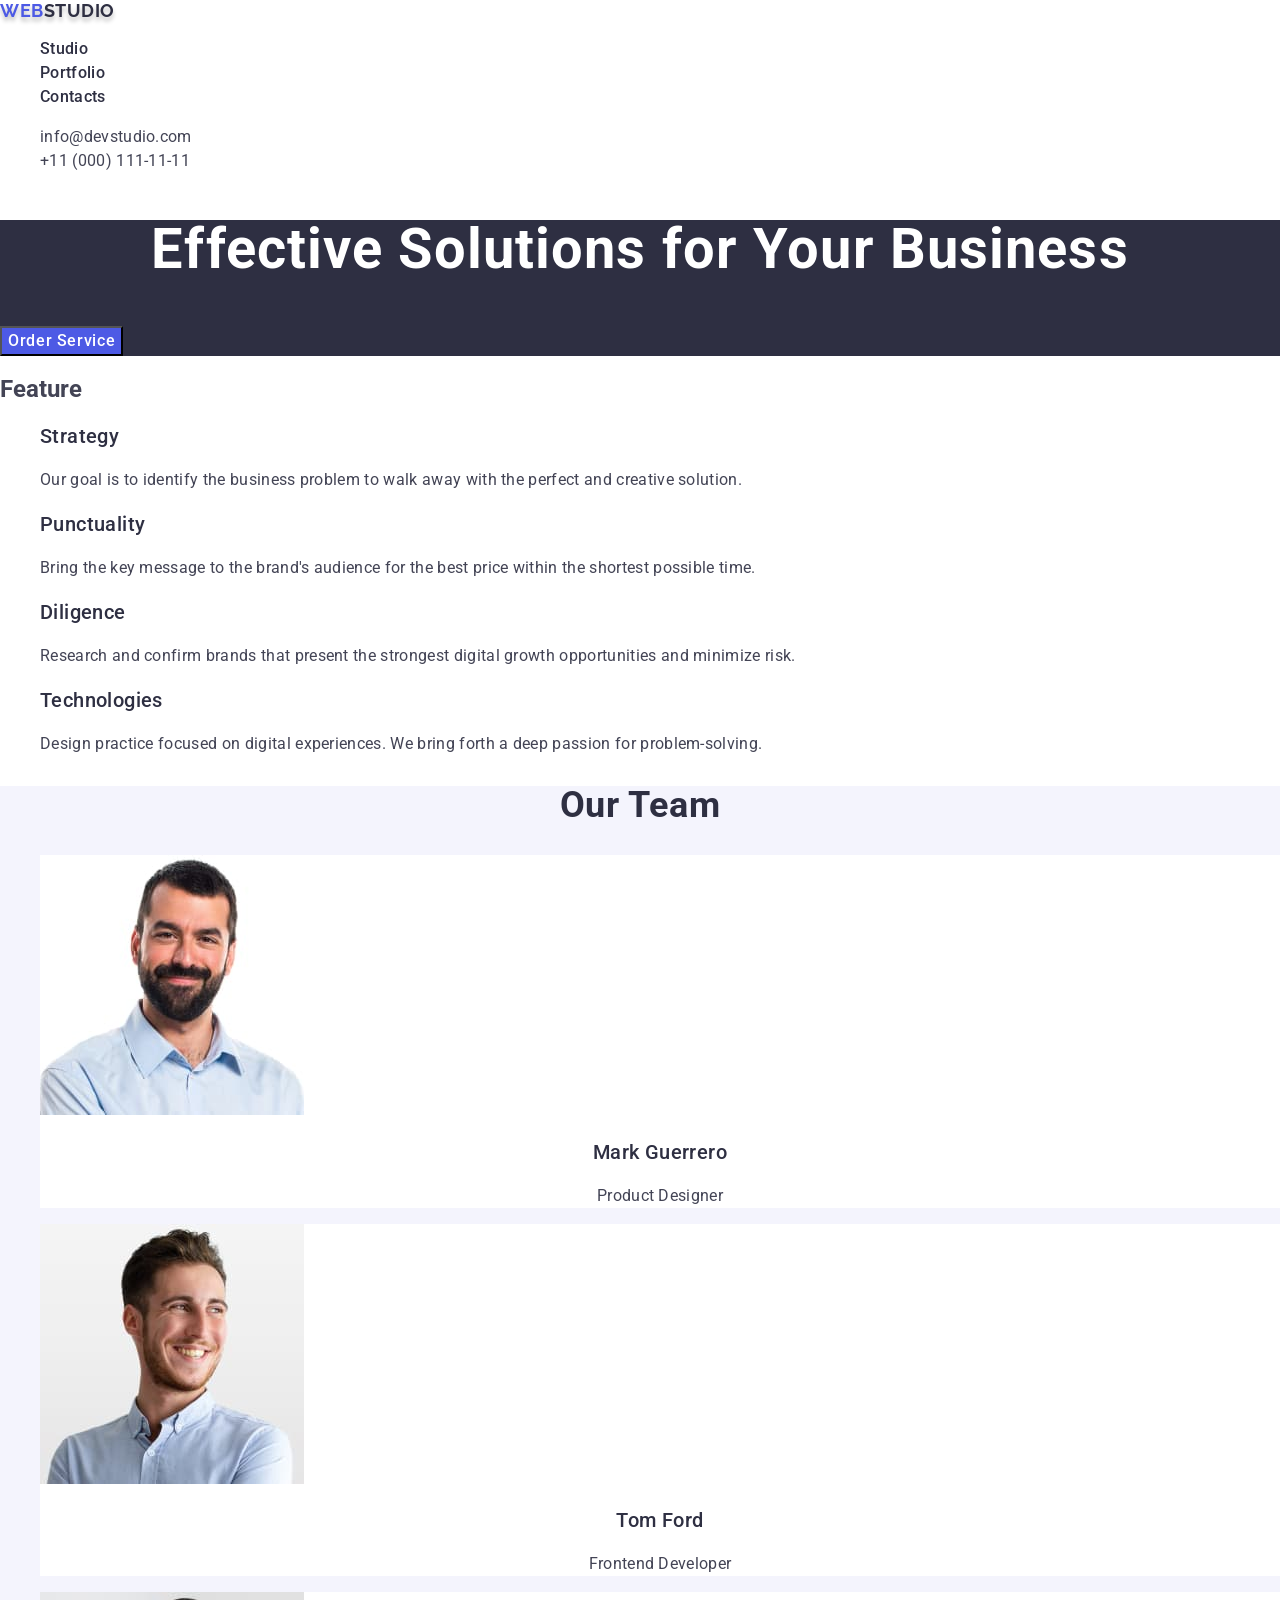
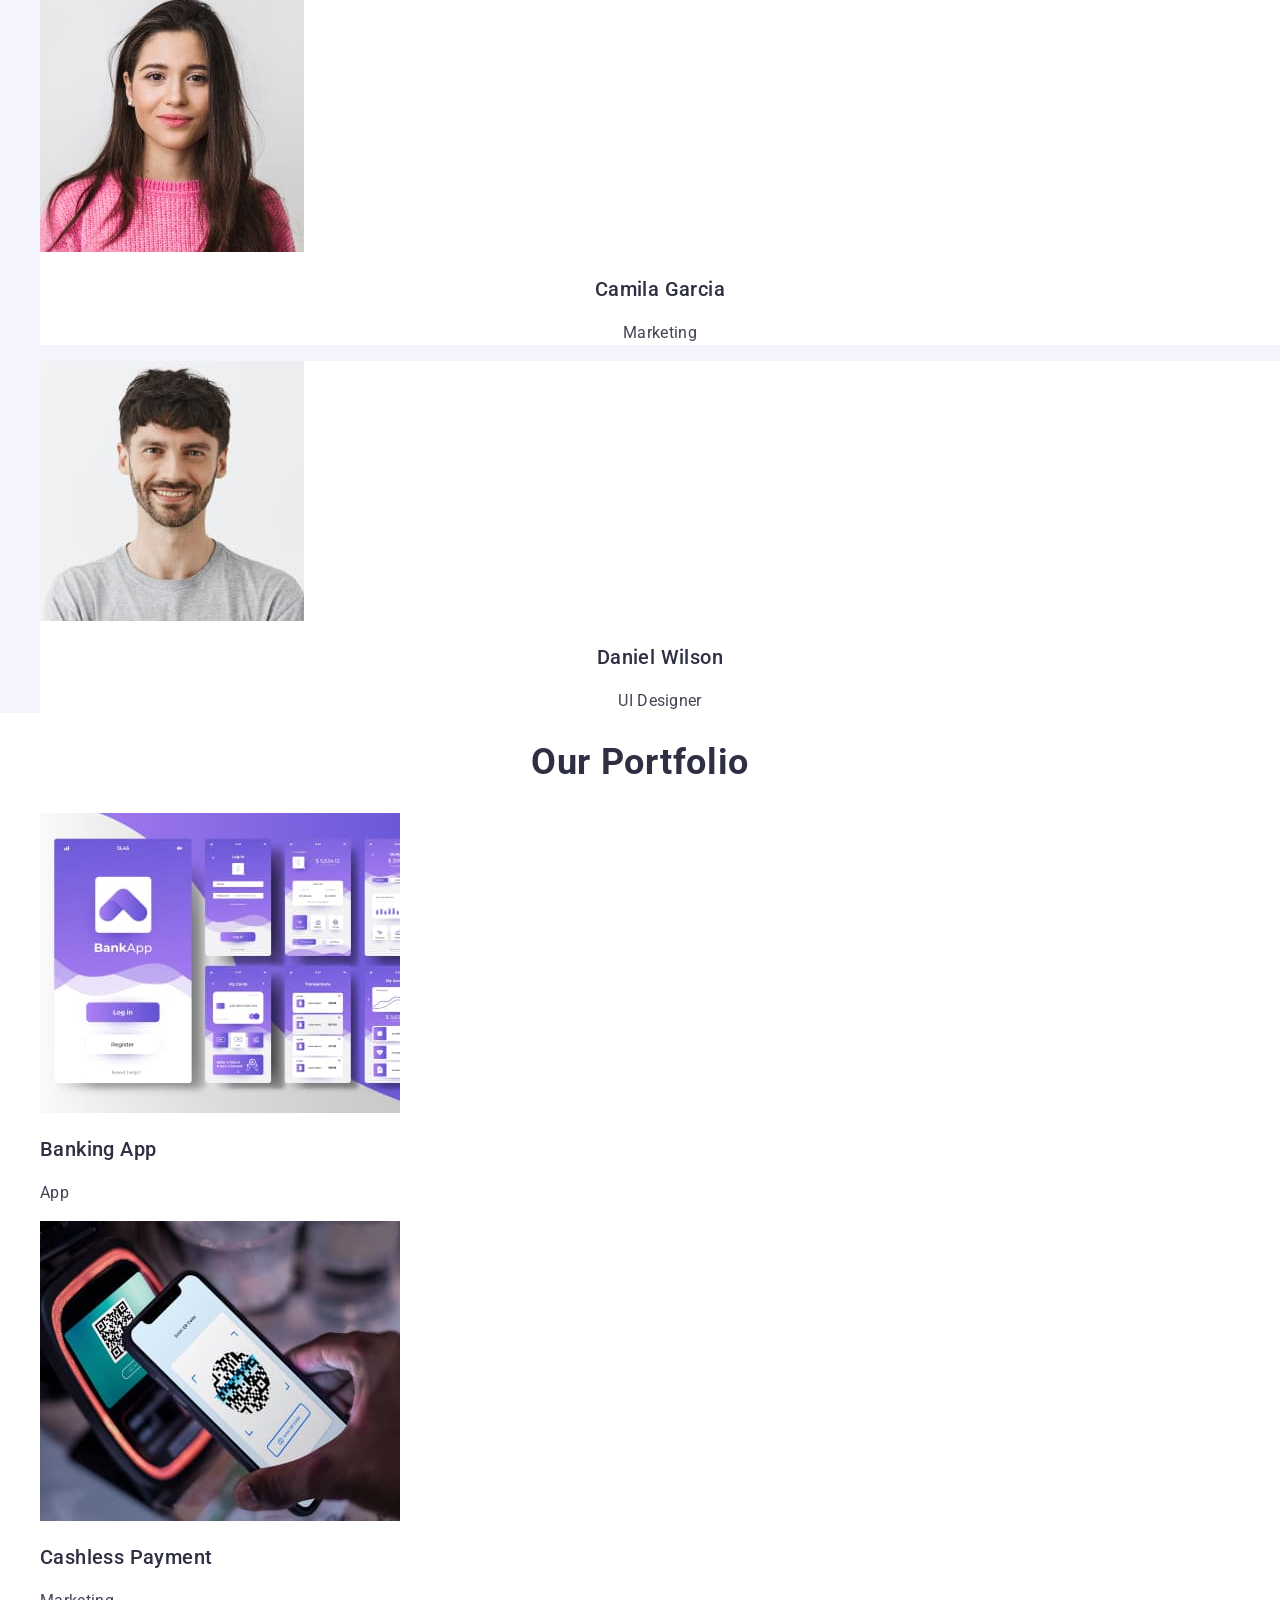
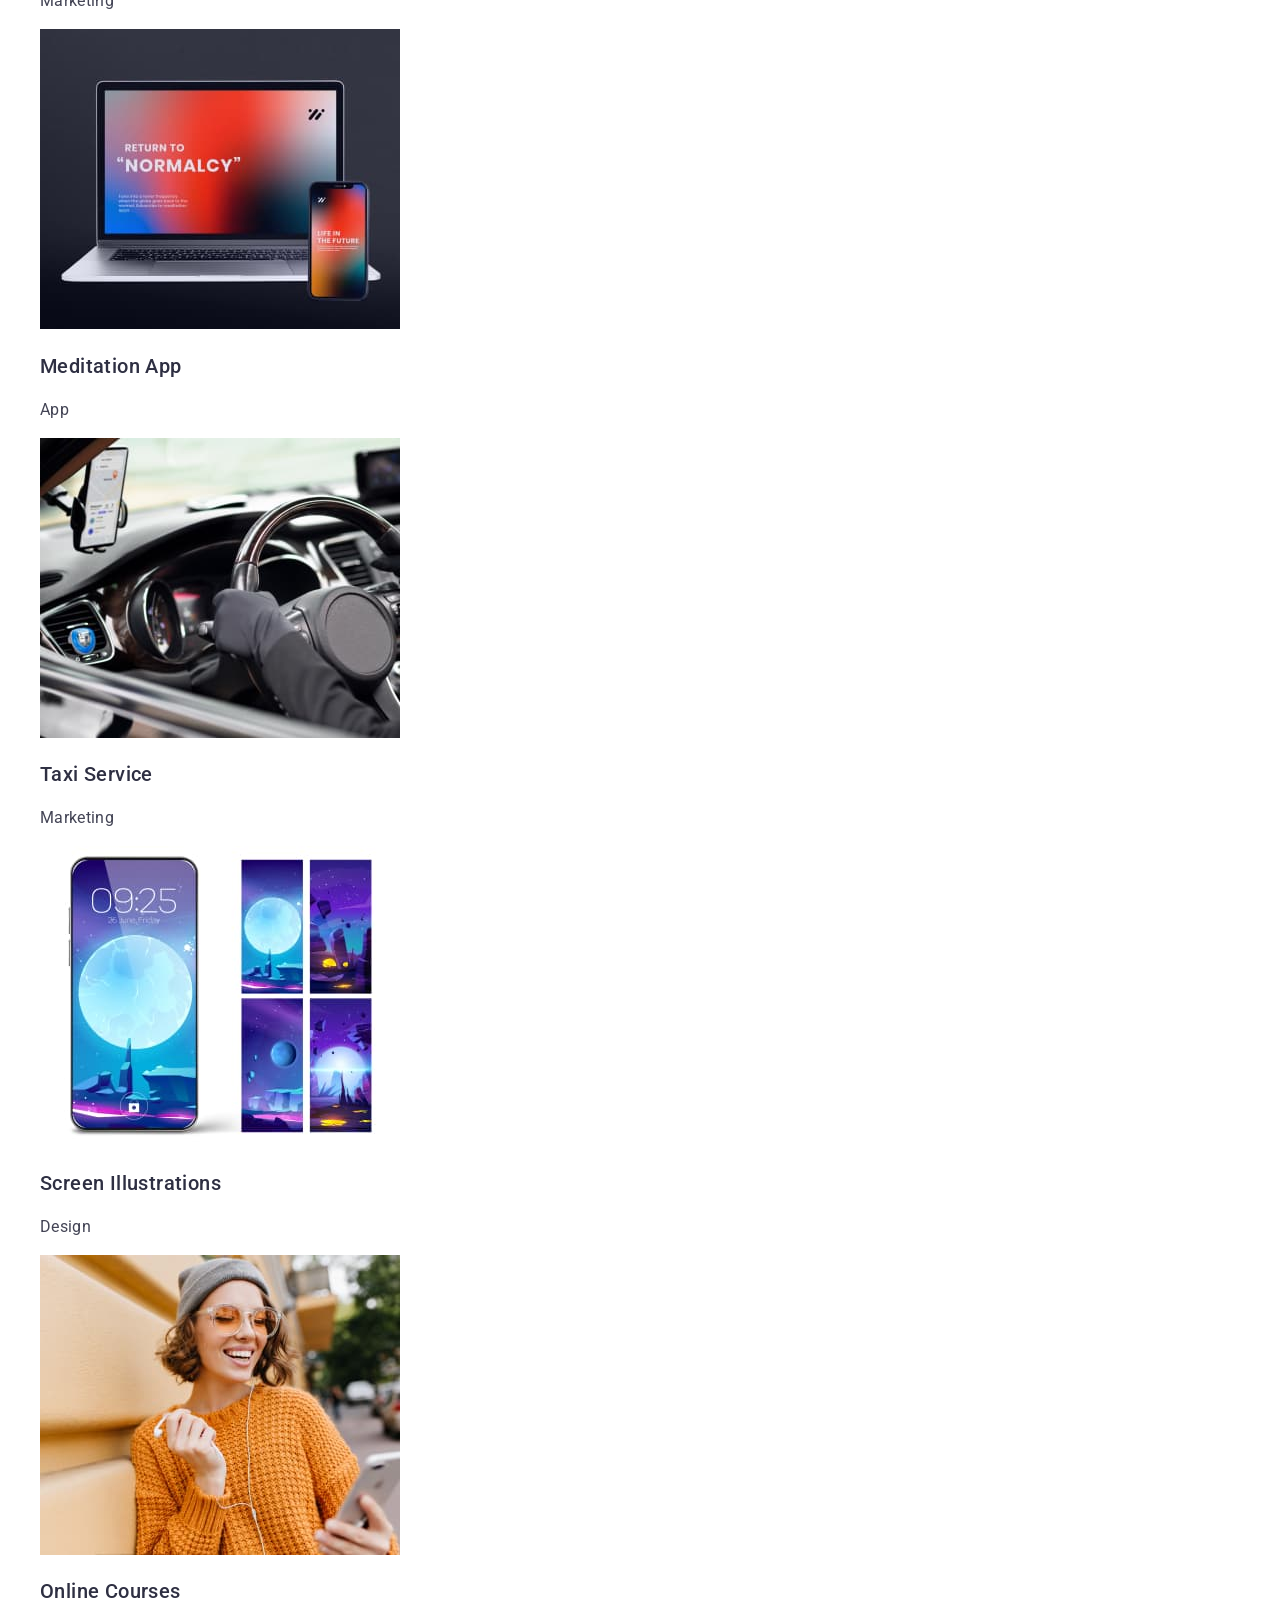
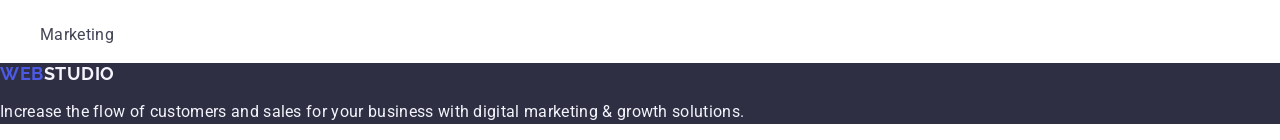
<file: index.html>
<!DOCTYPE html>
<html lang="en">
  <head>
    <meta charset="UTF-8" />
    <meta name="viewport" content="width=device-width, initial-scale=1.0" />
    <link rel="preconnect" href="https://fonts.googleapis.com" />
    <link rel="preconnect" href="https://fonts.gstatic.com" crossorigin />
    <link
      href="https://fonts.googleapis.com/css2?family=Raleway:wght@800&family=Roboto:wght@400;500;700;900&display=swap"
      rel="stylesheet"
    />
    <link rel="stylesheet" href="./modern-normalize.css" />
    <link rel="stylesheet" href="./css/styles.css" />
    <title>WEBSTUDIO</title>
  </head>
  <body>
    <header>
      <nav>
        <a class="logo logo-shadow" href="./index.html"
          >Web<span class="color-logo-studio-menu">Studio</span>
        </a>
        <ul class="menu-nav">
          <li>
            <a class="menu-nav-link" href="./index.html">Studio</a>
          </li>
          <li>
            <a class="menu-nav-link" href="">Portfolio</a>
          </li>
          <li>
            <a class="menu-nav-link" href="">Contacts</a>
          </li>
        </ul>
      </nav>
      <address class="box-address">
        <ul class="contacts-address">
          <li>
            <a class="contacts-address-link" href="mailto:info@devstudio.com"
              >info@devstudio.com</a
            >
          </li>
          <li>
            <a class="contacts-address-link" href="tel:+110001111111"
              >+11 (000) 111-11-11</a
            >
          </li>
        </ul>
      </address>
    </header>
    <main>
      <!--Hero-->
      <section class="hero">
        <h1 class="hero-header">Effective Solutions for Your Business</h1>
        <button class="hero-btn" type="button">Order Service</button>
      </section>
      <!--Feature-->
      <section>
        <h2>Feature</h2>
        <ul class="feature-list">
          <li>
            <h3 class="feature-second-header">Strategy</h3>
            <p class="feature-text">
              Our goal is to identify the business problem to walk away with the
              perfect and creative solution.
            </p>
          </li>
          <li class="feature-box">
            <h3 class="feature-second-header">Punctuality</h3>
            <p class="feature-text">
              Bring the key message to the brand's audience for the best price
              within the shortest possible time.
            </p>
          </li>
          <li class="feature-box">
            <h3 class="feature-second-header">Diligence</h3>
            <p class="feature-text">
              Research and confirm brands that present the strongest digital
              growth opportunities and minimize risk.
            </p>
          </li>
          <li class="feature-box">
            <h3 class="feature-second-header">Technologies</h3>
            <p class="feature-text">
              Design practice focused on digital experiences. We bring forth a
              deep passion for problem-solving.
            </p>
          </li>
        </ul>
      </section>
      <!--Our Team-->
      <section class="our-team">
        <h2 class="our-team-header">Our Team</h2>
        <ul class="our-team-list">
          <li class="our-team-box">
            <img
              src="./images/our-team/markguerrero.jpg"
              alt="Zdjęcie usmiechnietego mężczyzny, ciemne, krótkie włosy i broda w koszuli jasnoniebieskiej"
              width="264"
            />
            <h3 class="our-team-second-header">Mark Guerrero</h3>
            <p class="our-team-text">Product Designer</p>
          </li>
          <li class="our-team-box">
            <img
              src="./images/our-team/tomford.jpg"
              alt="Zdjęcie usmiechnietego mężczyzny, ciemno blond, krótkie włosy w koszuli jasnoniebieskiej"
              width="264"
            />
            <h3 class="our-team-second-header">Tom Ford</h3>
            <p class="our-team-text">Frontend Developer</p>
          </li>
          <li class="our-team-box">
            <img
              src="./images/our-team/camilagarcia.jpg"
              alt="Zdjęcie kobiety, ciemne, długie włosy w różowym swetrze"
              width="264"
            />
            <h3 class="our-team-second-header">Camila Garcia</h3>
            <p class="our-team-text">Marketing</p>
          </li>
          <li class="our-team-box">
            <img
              src="./images/our-team/danielwilson.jpg"
              alt="Zdjęcie usmiechnietego mężczyzny, ciemne, średnie włosy i mały zarost w szarej bluzie"
              width="264"
            />
            <h3 class="our-team-second-header">Daniel Wilson</h3>
            <p class="our-team-text">UI Designer</p>
          </li>
        </ul>
      </section>
      <!--Our Portfolio-->
      <section class="our-portfolio">
        <h2 class="our-portfolio-header">Our Portfolio</h2>
        <ul class="our-portfolio-list">
          <li class="our-portfolio-box">
            <img
              src="./images/our-portfolio/banking-app.jpg"
              alt="zdjęcia ekranów BankApp"
              width="360"
            />
            <h3 class="our-portfolio-second-header">Banking App</h3>
            <p class="our-portfolio-text">App</p>
          </li>
          <li class="our-portfolio-box">
            <img
              src="./images/our-portfolio/cashless-payment.jpg"
              alt="płatości telefonem zbliżeniowo"
              width="360"
            />
            <h3 class="our-portfolio-second-header">Cashless Payment</h3>
            <p class="our-portfolio-text">Marketing</p>
          </li>
          <li class="our-portfolio-box">
            <img
              src="./images/our-portfolio/meditation-app.jpg"
              alt="laptop i telefon"
              width="360"
            />
            <h3 class="our-portfolio-second-header">Meditation App</h3>
            <p class="our-portfolio-text">App</p>
          </li>
          <li class="our-portfolio-box">
            <img
              src="./images/our-portfolio/taxi-service.jpg"
              alt="ręce na kierownicy samochodu z włączoną mapą"
              width="360"
            />
            <h3 class="our-portfolio-second-header">Taxi Service</h3>
            <p class="our-portfolio-text">Marketing</p>
          </li>
          <li class="our-portfolio-box">
            <img
              src="./images/our-portfolio/screen-illustractions.jpg"
              alt="tapety telefonu"
              width="360"
            />
            <h3 class="our-portfolio-second-header">Screen Illustrations</h3>
            <p class="our-portfolio-text">Design</p>
          </li>
          <li class="our-portfolio-box">
            <img
              src="./images/our-portfolio/online-courses.jpg"
              alt="usmiechnięta kobieta z telefonem"
              width="360"
            />
            <h3 class="our-portfolio-second-header">Online Courses</h3>
            <p class="our-portfolio-text">Marketing</p>
          </li>
        </ul>
      </section>
    </main>
    <footer class="box-footer">
      <a class="logo" href="./index.html"
        >Web<span class="color-logo-studio-footer">Studio</span></a
      >
      <p class="text-footer">
        Increase the flow of customers and sales for your business with digital
        marketing & growth solutions.
      </p>
    </footer>
  </body>
</html>
</file>
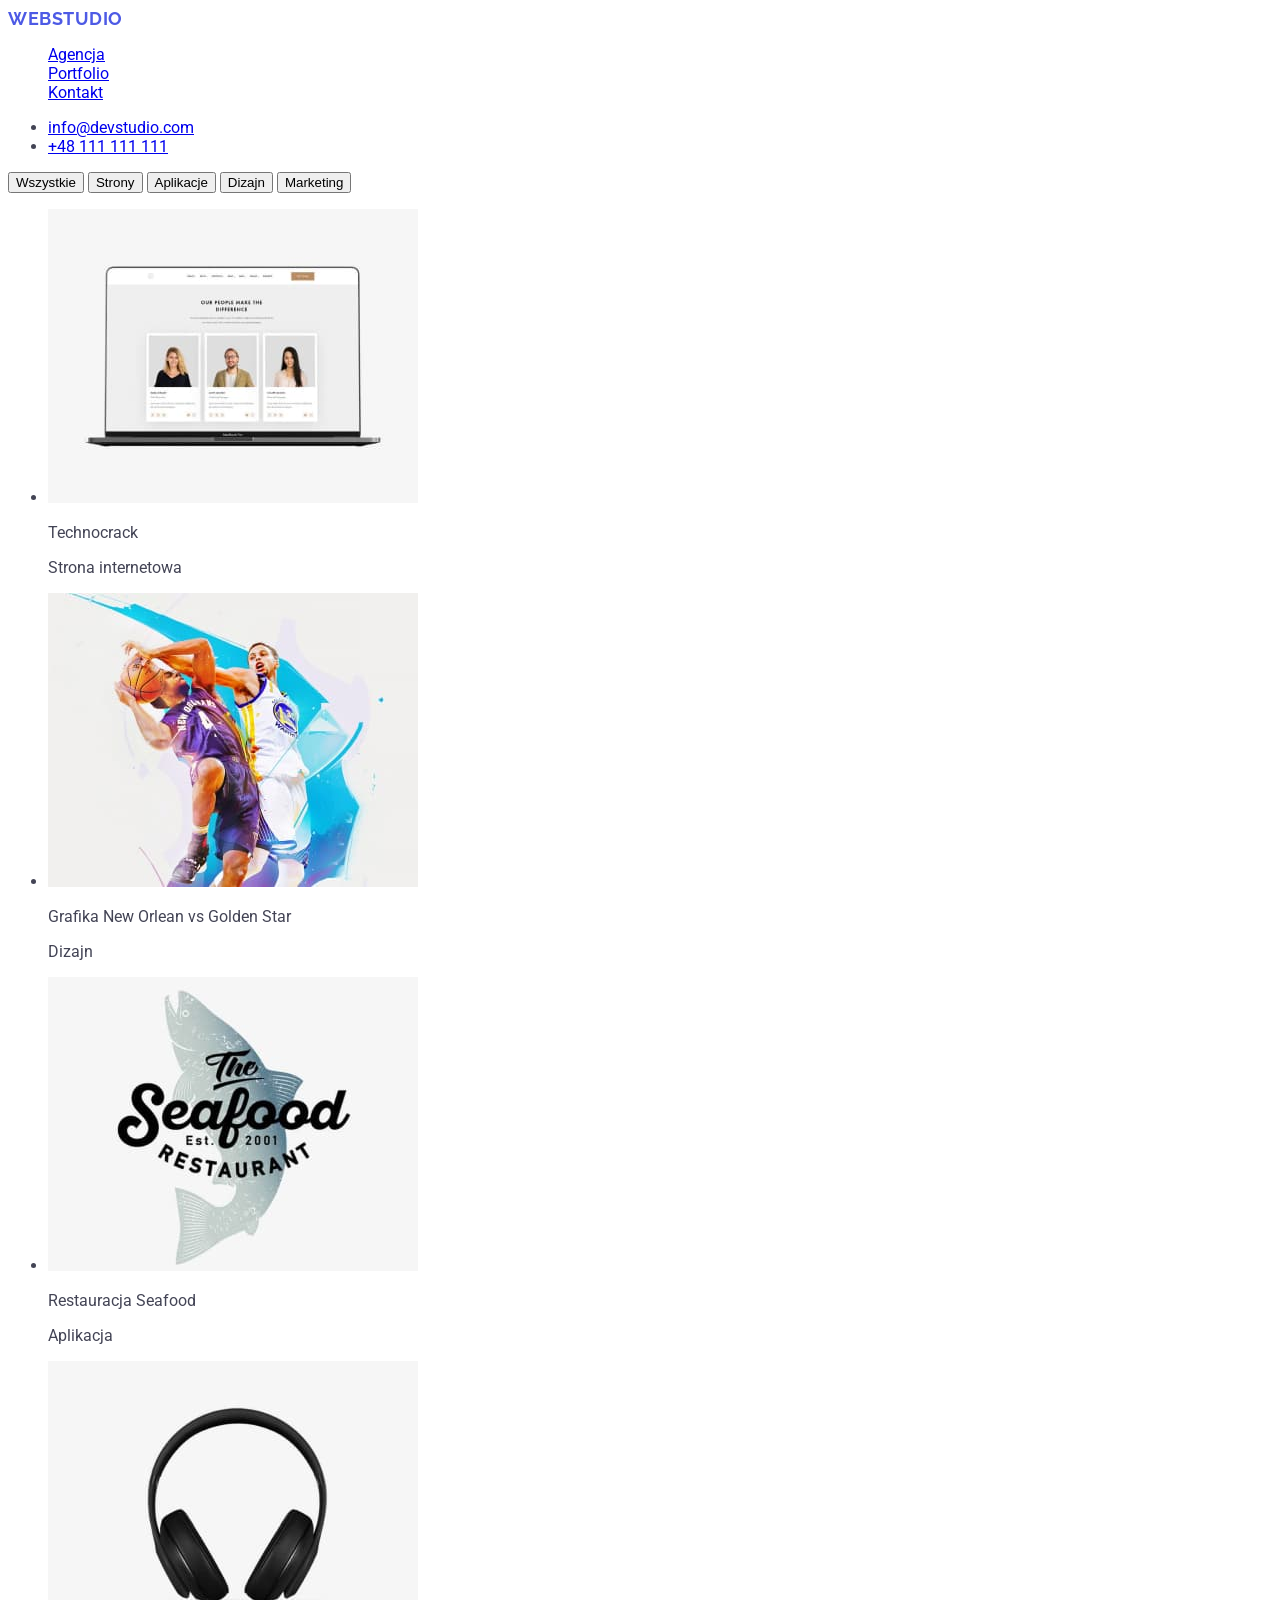
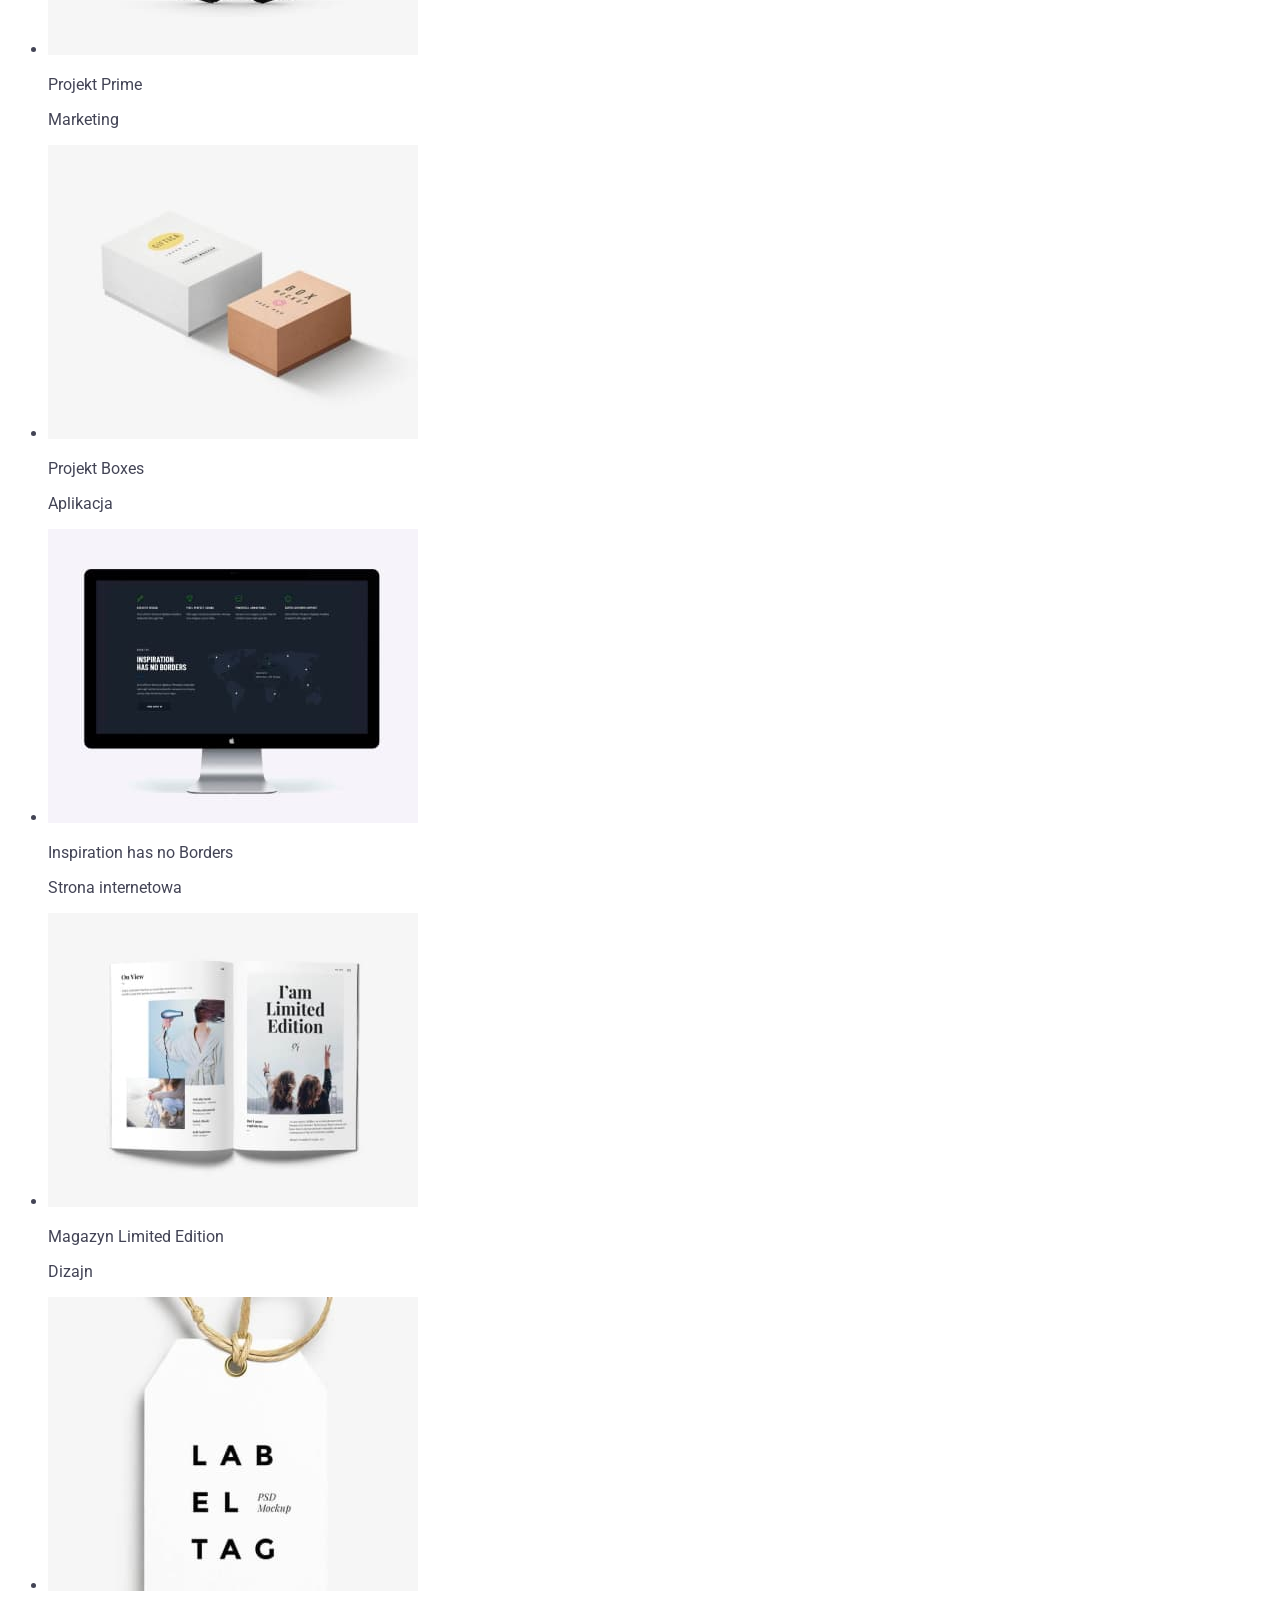
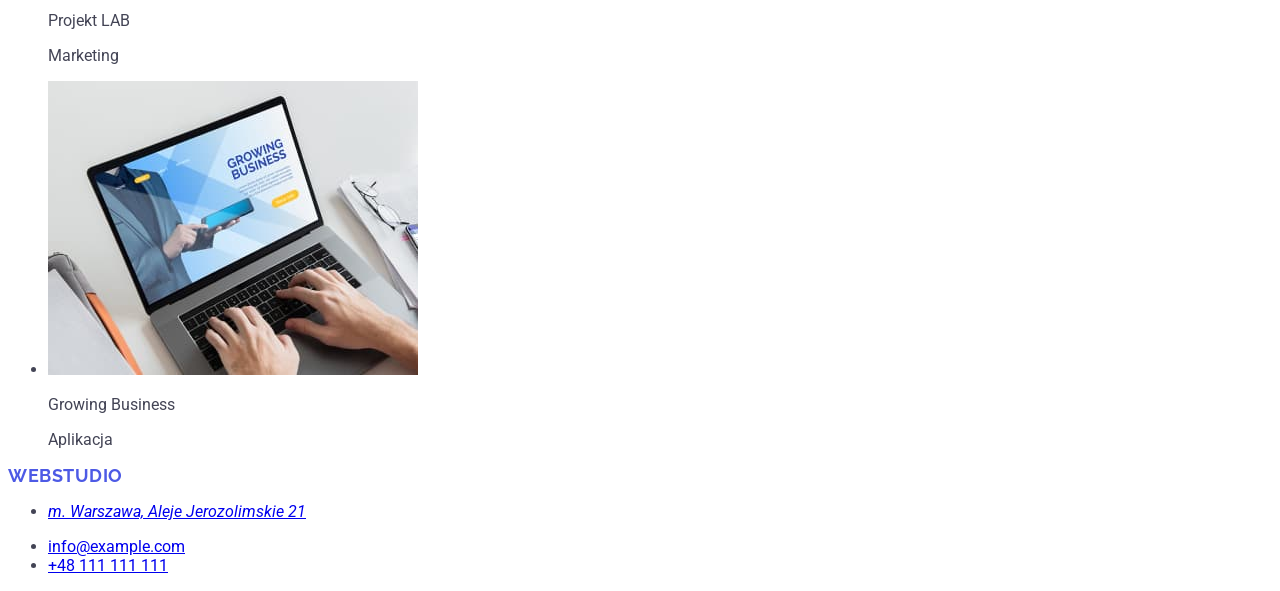
<file: portfolio.html>
<!DOCTYPE html>
<html lang="en">
  <head>
    <meta charset="UTF-8" />
    <meta http-equiv="X-UA-Compatible" content="IE=edge" />
    <meta name="viewport" content="width=device-width, initial-scale=1.0" />
    <title>Portfolio</title>
    <link href="./css/styles.css" rel="stylesheet" />
    <link rel="preconnect" href="https://fonts.googleapis.com" />
    <link rel="preconnect" href="https://fonts.gstatic.com" crossorigin />
    <link
      href="https://fonts.googleapis.com/css2?family=Raleway:wght@700&family=Roboto:wght@400;500;700;900&display=swap"
      rel="stylesheet"
    />
  </head>
  <body>
    <header>
      <a class="logo" href="./index.html"><span class="text-blue">Web</span>Studio</a>
      <nav>
        <ul class="menu-nav">
          <li><a href="./index.html">Agencja</a></li>
          <li><a href="./portfolio.html">Portfolio</a></li>
          <li><a href="#">Kontakt</a></li>
        </ul>
      </nav>
      <ul class="menu-contact">
        <li>
          <a href="mailto:info@devstudio.com">info@devstudio.com</a>
        </li>
        <li>
          <a href="tel:+48111111111">+48 111 111 111</a>
        </li>
      </ul>
    </header>
    <main>
      <section class="portfolio-list">
        <div class="menu2">
          <button class="porfolio-button" type="button">Wszystkie</button>
          <button class="porfolio-button" type="button">Strony</button>
          <button class="porfolio-button" type="button">Aplikacje</button>
          <button class="porfolio-button" type="button">Dizajn</button>
          <button class="porfolio-button" type="button">Marketing</button>
        </div>
        <div>
          <ul>
            <li>
              <img
                src="./images/portfolio/portfolio1_img.jpg"
                alt="strona internetowa technocrack"
                width="370px"
                height="294px"
              />
              <p class="porfolio-main-text">Technocrack</p>
              <p class="porfolio-text">Strona internetowa</p>
            </li>
            <li>
              <img
                src="./images/portfolio/portfolio2_img.jpg"
                alt="Dizajn Grafika New Orlean vs Golden Star"
                width="370px"
                height="294px"
              />
              <p class="porfolio-main-text">Grafika New Orlean vs Golden Star</p>
              <p class="porfolio-text">Dizajn</p>
            </li>
            <li>
              <img
                src="./images/portfolio/portfolio3_img.jpg"
                alt="Aplikacja Restauracja Seafood"
                width="370px"
                height="294px"
              />
              <p class="porfolio-main-text">Restauracja Seafood</p>
              <p class="porfolio-text">Aplikacja</p>
            </li>
            <li>
              <img
                src="./images/portfolio/portfolio4_img.jpg"
                alt="Marketing Projekt Prime"
                width="370px"
                height="294px"
              />
              <p class="porfolio-main-text">Projekt Prime</p>
              <p class="porfolio-text">Marketing</p>
            </li>
            <li>
              <img
                src="./images/portfolio/portfolio5_img.jpg"
                alt="Aplikacja Projekt Boxes"
                width="370px"
                height="294px"
              />
              <p class="porfolio-main-text">Projekt Boxes</p>
              <p class="porfolio-text">Aplikacja</p>
            </li>
            <li>
              <img
                src="./images/portfolio/portfolio6_img.jpg"
                alt="Strona internetowa Inspiration has no Borders"
                width="370px"
                height="294px"
              />
              <p class="porfolio-main-text">Inspiration has no Borders</p>
              <p class="porfolio-text">Strona internetowa</p>
            </li>
            <li>
              <img
                src="./images/portfolio/portfolio7_img.jpg"
                alt="Dizajn Magazyn Limited Edition"
                width="370px"
                height="294px"
              />
              <p class="porfolio-main-text">Magazyn Limited Edition</p>
              <p class="porfolio-text">Dizajn</p>
            </li>
            <li>
              <img
                src="./images/portfolio/portfolio8_img.jpg"
                alt="Marketing Projekt LAB"
                width="370px"
                height="294px"
              />
              <p class="porfolio-main-text">Projekt LAB</p>
              <p class="porfolio-text">Marketing</p>
            </li>
            <li>
              <img
                src="./images/portfolio/portfolio9_img.jpg"
                alt="Aplikacja Growing Business"
                width="370px"
                height="294px"
              />
              <p class="porfolio-main-text">Growing Business</p>
              <p class="porfolio-text">Aplikacja</p>
            </li>
          </ul>
        </div>
      </section>
    </main>
    <footer>
      <div class="footer-box">
        <a class="logo" href="./index.html"><span class="text-blue">Web</span>Studio</a>
        <address>
          <ul class="footer-address">
            <li>
              <a href="https://goo.gl/maps/KbZr57rCnXVUUgMi8" target="_blank"
                >m. Warszawa, Aleje Jerozolimskie 21</a
              >
            </li>
          </ul>
        </address>
        <ul class="footer-contact">
          <li><a href="mailto:info@example.com">info@example.com</a></li>
          <li><a href="tel:+48111111111">+48 111 111 111</a></li>
        </ul>
      </div>
    </footer>
  </body>
</html>
</file>
<file: css/styles.css>
/*globalne*/
body{
    font-family: "Roboto", sans-serif;
    color: #434455;
    background-color: #FFFFFF;
}



.logo{
    font-family:"Raleway", sans-serif;
    font-weight: 700;
    font-size: 18px;
    line-height: 117%;
    letter-spacing: 0.03em;
    text-transform: uppercase;
    text-decoration: none;
    color: #4d5ae5;
}

.logo-shadow{
    text-shadow: 0 4px 4px rgba(0, 0, 0, 0.25);
}

/*Menu*/
.color-logo-studio-menu{
    color: #2e2f42;
}

.menu-nav{
    list-style-type: none;
}

.menu-nav-link{
    text-decoration: none;
    color:#2e2f42;
    font-weight: 500;
    line-height: 150%;
    letter-spacing: 0.02em;
}

.menu-nav-link:hover,
.menu-nav-link:focus {
    color: #404bbf;
}

.box-address{
    font-style: normal;
}
.contacts-address{
    list-style-type: none;
}

.contacts-address-link{
    line-height: 150%;
    letter-spacing: 0.02em;
    text-decoration: none;
    color: #434455;
}
.contacts-address-link:hover,
.contacts-address-link:focus {
    color: #404bbf;
}

/* Hero */
.hero{
    background-color: #2e2f42;
}
.hero-header{
    font-weight: 700;
    font-size: 56px;
    line-height: 107%;
    letter-spacing: 0.02em;
    color: #fff;
    text-align: center;
}
.hero-btn{
    /*box model*/
    cursor: pointer;
    background-color: #4d5ae5;
    /*text*/
    font-family: "Roboto", sans-serif;
    font-weight: 500;
    font-size: 16px;
    line-height: 150%;
    letter-spacing: 0.04em;
    color: #fff;
}
.hero-btn:hover,
.hero-btn:focus{
    background-color: #404bbf;
}


/*feature*/
.feature-list{
    list-style-type: none;
    letter-spacing: 0.02em;
}
.feature-second-header{
    font-weight: 500;
    font-size: 20px;
    line-height: 120%;
    letter-spacing: 0.02em;
    color: #2e2f42;
}
.feature-text{
    line-height: 150%;
    color: #434455;
}



/*Our Team*/
.our-team{
    background-color: #f4f4fd;
    text-transform: capitalize;
    color: #2e2f42;
}
.our-team-header{
    font-weight: 700;
    font-size: 36px;
    line-height: 111%;
    letter-spacing: 0.02em;
    text-align: center;
}
.our-team-list{
    list-style-type: none;
}
.our-team-box{
    background-color: #fff;
}
.our-team-second-header{
    font-weight: 500;
    font-size: 20px;
    line-height: 120%;
    letter-spacing: 0.02em;
    text-align: center;
}
.our-team-text{
        line-height: 150%;
        letter-spacing: 0.02em;
        text-align: center;
        color: #434455;
}



/*Our Portfolio*/
.our-portfolio-box{
    background-color: #fff;
    text-transform: capitalize;
}
.our-portfolio-header{
    font-weight: 700;
    font-size: 36px;
    line-height: 111%;
    letter-spacing: 0.02em;
    text-align: center;
    color: #2e2f42;
}
.our-portfolio-list{
    list-style-type: none;
}
.our-portfolio-text{
        line-height: 150%;
        letter-spacing: 0.02em;
        color: #434455;
}
.our-portfolio-second-header{
    font-weight: 500;
    font-size: 20px;
    line-height: 120%;
    letter-spacing: 0.02em;
    color: #2e2f42;
}


/*FOOTER*/
.box-footer {
    background-color: #2e2f42;
}
.color-logo-studio-footer {
    color: #f4f4fd;
}
.text-footer{
        line-height: 1.5;
        letter-spacing: 0.02em;
        color: #f4f4fd;
}
</file>
